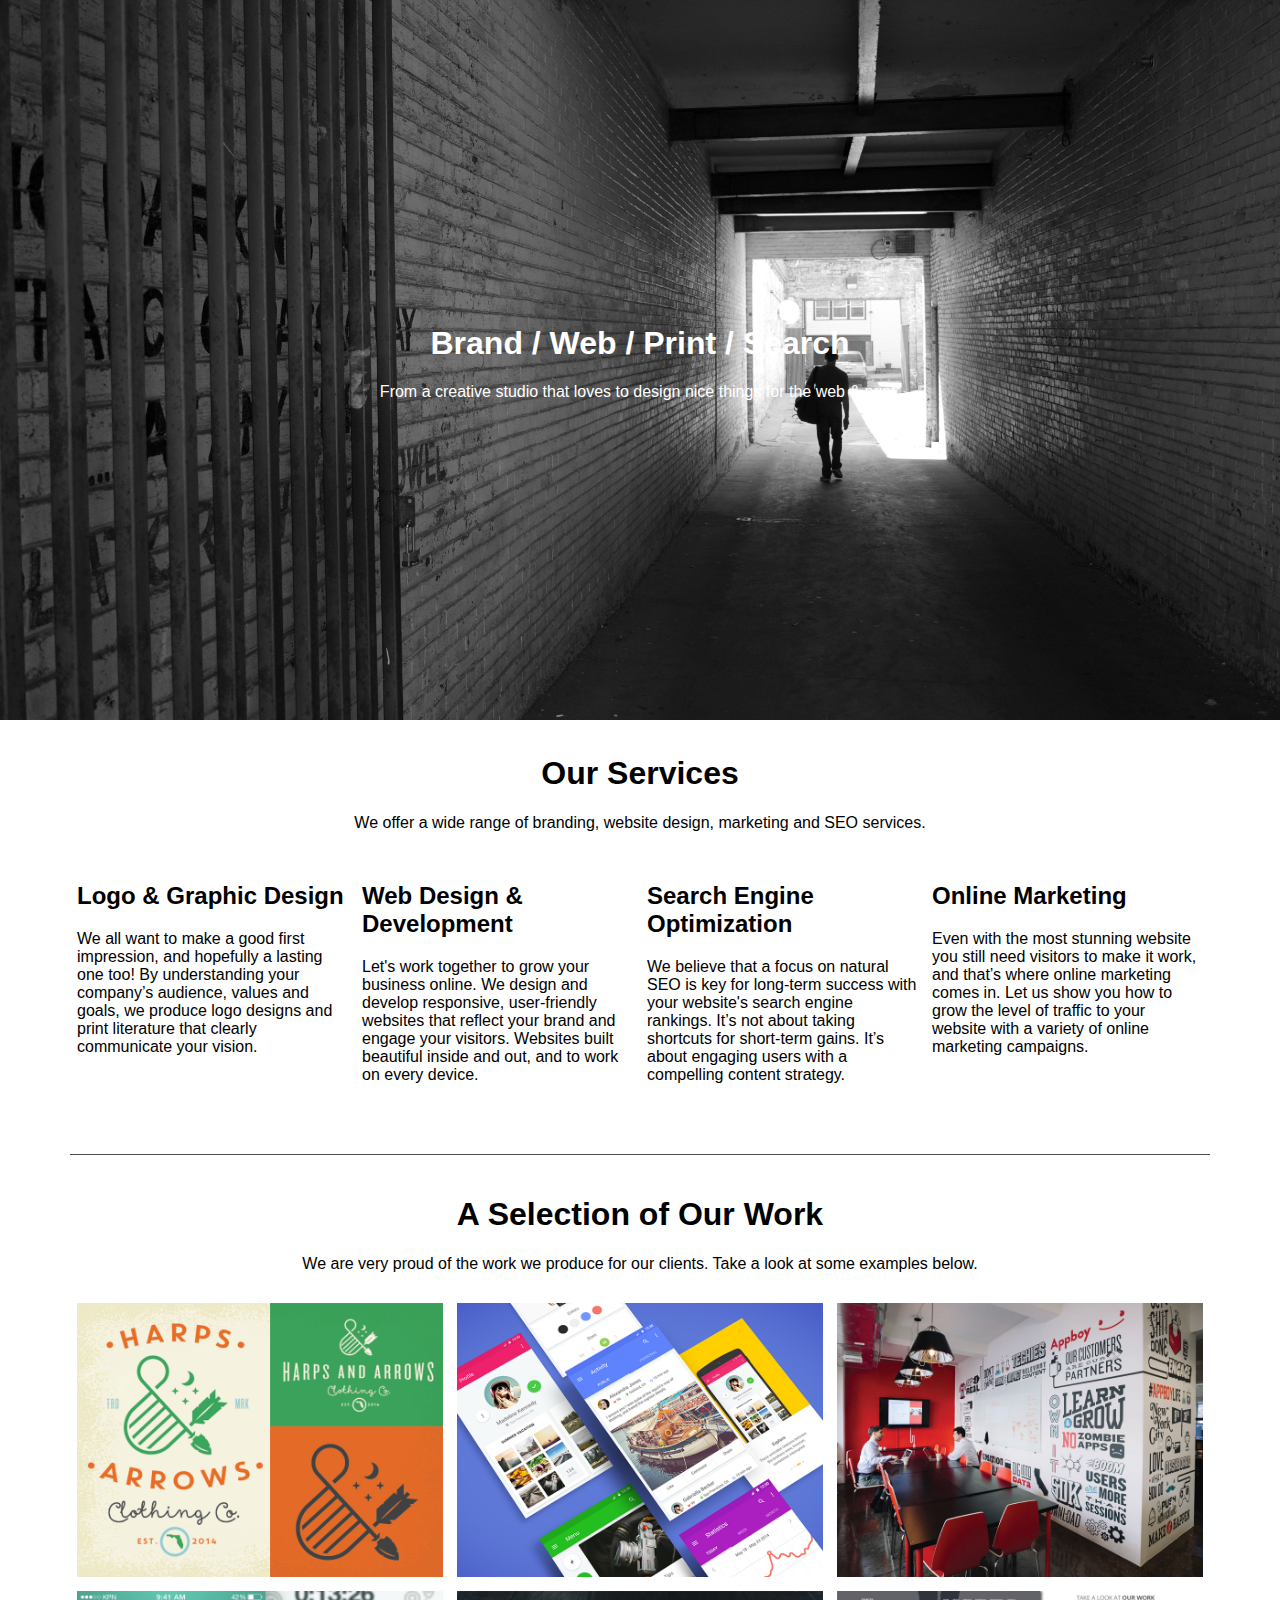
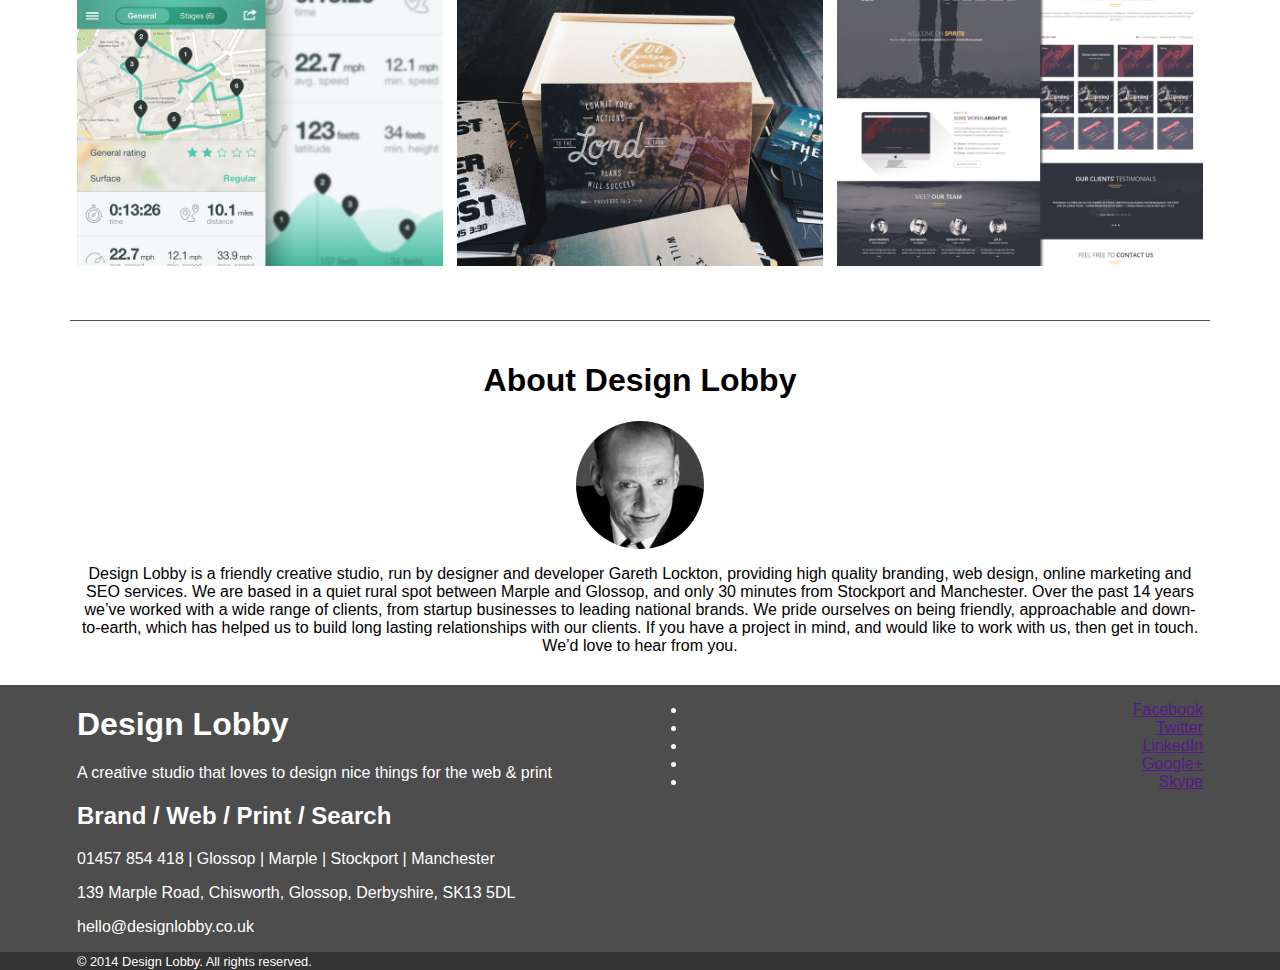
<file: index.html>
<!DOCTYPE html>
<html>
    
    <head>
        <meta charset="utf-8">
        <meta http-equiv="X-UA-Compatible" content="IE=edge">
        <title></title>
        <meta name="viewport" content="width=device-width, initial-scale=1">
        <link rel="stylesheet" href="css/main.css">
    </head>
    
    <body>
        
        <header role="banner" class="outer vcenter">
            <div class="row">
                <div class="col-12 banner-info">
                    <h1>Brand / Web / Print / Search</h1>
                    <p>From a creative studio that loves to design nice things for the web & print.</p>
                </div>
            </div>
        </header>
        <main role="main">
            <section class="row main-services">
                <div class="row">
                    <header class="col-12">
                        <h1>Our Services</h1>
                        <p>We offer a wide range of branding, website design, marketing and SEO services.</p>
                    </header>
                </div>
                
                <div class="col-3 equal-height">
                    <h2>Logo & Graphic Design</h2> 
                    <p>We all want to make a good first impression, and hopefully a lasting one too! By understanding your company’s audience, values and goals, we produce logo designs and print literature that clearly communicate your vision.</p>
                </div>
                <div class="col-3 equal-height">
                    <h2>Web Design & Development</h2>
                    <p>Let's work together to grow your business online. We design and develop responsive, user-friendly websites that reflect your brand and engage your visitors. Websites built beautiful inside and out, and to work on every device.</p>
                </div>
                <div class="col-3 equal-height">
                    <h2>Search Engine Optimization</h2>
                    <p>We believe that a focus on natural SEO is key for long-term success with your website's search engine rankings. It’s not about taking shortcuts for short-term gains. It’s about engaging users with a compelling content strategy.</p>
                </div>
                <div class="col-3 equal-height">
                    <h2>Online Marketing</h2>
                    <p>Even with the most stunning website you still need visitors to make it work, and that’s where online marketing comes in. Let us show you how to grow the level of traffic to your website with a variety of online marketing campaigns.</p>
                </div>
            </section>
            <section class="row main-work">
                <header class="row">
                    <div class="col-12">
                        <h1>A Selection of Our Work</h1>
                        <p>We are very proud of the work we produce for our clients. Take a look at some examples below.</p>
                    </div>
                </header>
                <ul class="row">
                    <li class="col-4"><img src="img/work-01.jpg"></li>
                    <li class="col-4"><img src="img/work-02.png"></li>
                    <li class="col-4"><img src="img/work-03.jpg"></li>
                    <li class="col-4"><img src="img/work-04.png"></li>
                    <li class="col-4"><img src="img/work-05.jpg"></li>
                    <li class="col-4"><img src="img/work-06.png"></li>
                </ul>
            </section>
            <section class="row main-about">
                <div class="col-12">
                    <h1>About Design Lobby</h1>
                    <img src="img/john-waters.jpg"/>
                    <p>Design Lobby is a friendly creative studio, run by designer and developer Gareth Lockton, providing high quality branding, web design, online marketing and SEO services. We are based in a quiet rural spot between Marple and Glossop, and only 30 minutes from Stockport and Manchester. Over the past 14 years we’ve worked with a wide range of clients, from startup businesses to leading national brands. We pride ourselves on being friendly, approachable and down-to-earth, which has helped us to build long lasting relationships with our clients. If you have a project in mind, and would like to work with us, then get in touch. We’d love to hear from you.</p>
                </div>
            </section>
            <footer role="contentinfo">
                <div class="outer no-bottom-gutter contentinfo-about-wrap">
                    <div class="row">
                        <div class="col-6">
                            <h1>Design Lobby</h1>
                            <p>A creative studio that loves to design nice things for the web & print</p>
                            <h2>Brand / Web / Print / Search</h2>
                            <p>01457 854 418 | Glossop | Marple | Stockport | Manchester</p>
                            <p>139 Marple Road, Chisworth, Glossop, Derbyshire, SK13 5DL</p>
                            <p>hello@designlobby.co.uk</p>
                        </div>
                        <div class="col-6 text-right contentinfo-social">
                            <ul>
                                <li><a href="">Facebook</a></li>
                                <li><a href="">Twitter</a></li>
                                <li><a href="">LinkedIn</a></li>
                                <li><a href="">Google+</a></li>
                                <li><a href="">Skype</a></li>
                            </ul>
                        </div>
                    </div>
                </div>
                <div class="outer no-bottom-gutter contentinfo-copyright-wrap">
                    <div class="row">
                        <div class="col-12">
                            <small>&copy; 2014 Design Lobby. All rights reserved.</small>
                        </div>
                    </div>
                </div>
            </footer>
        </main>
    
        <script src="//ajax.googleapis.com/ajax/libs/jquery/2.1.1/jquery.min.js"></script>
        <script>window.jQuery || document.write('<script src="js/vendor/jquery-2.1.1.min.js"><\/script>')</script>
        <script src="js/plugins.min.js"></script>
        <script src="js/main.min.js"></script>
        
    </body>
    
</html>
</file>
<file: css/main.css>
/*! normalize.css v3.0.1 | MIT License | git.io/normalize */html{font-family:sans-serif;-ms-text-size-adjust:100%;-webkit-text-size-adjust:100%}body{margin:0}article,aside,details,figcaption,figure,footer,header,hgroup,main,nav,section,summary{display:block}audio,canvas,progress,video{display:inline-block;vertical-align:baseline}audio:not([controls]){display:none;height:0}[hidden],template{display:none}a{background:transparent}a:active,a:hover{outline:0}abbr[title]{border-bottom:1px dotted}b,strong{font-weight:bold}dfn{font-style:italic}h1{font-size:2em;margin:0.67em 0}mark{background:#ff0;color:#000}small{font-size:80%}sub,sup{font-size:75%;line-height:0;position:relative;vertical-align:baseline}sup{top:-0.5em}sub{bottom:-0.25em}img{border:0}svg:not(:root){overflow:hidden}figure{margin:1em 40px}hr{-moz-box-sizing:content-box;-webkit-box-sizing:content-box;box-sizing:content-box;height:0}pre{overflow:auto}code,kbd,pre,samp{font-family:monospace, monospace;font-size:1em}button,input,optgroup,select,textarea{color:inherit;font:inherit;margin:0}button{overflow:visible}button,select{text-transform:none}button,html input[type="button"],input[type="reset"],input[type="submit"]{-webkit-appearance:button;cursor:pointer}button[disabled],html input[disabled]{cursor:default}button::-moz-focus-inner,input::-moz-focus-inner{border:0;padding:0}input{line-height:normal}input[type="checkbox"],input[type="radio"]{-webkit-box-sizing:border-box;-moz-box-sizing:border-box;box-sizing:border-box;padding:0}input[type="number"]::-webkit-inner-spin-button,input[type="number"]::-webkit-outer-spin-button{height:auto}input[type="search"]{-webkit-appearance:textfield;-moz-box-sizing:content-box;-webkit-box-sizing:content-box;box-sizing:content-box}input[type="search"]::-webkit-search-cancel-button,input[type="search"]::-webkit-search-decoration{-webkit-appearance:none}fieldset{border:1px solid #c0c0c0;margin:0 2px;padding:0.35em 0.625em 0.75em}legend{border:0;padding:0}textarea{overflow:auto}optgroup{font-weight:bold}table{border-collapse:collapse;border-spacing:0}td,th{padding:0}.row,.row-no-gutter{margin:0 auto;max-width:1140px;width:100%}.row:after,.row-no-gutter:after{content:"";display:table;clear:both}[class^="col-"]{float:left;margin-bottom:14px;width:100%}@media only screen and (min-width: 768px){.row [class^="col-"]{margin-left:7px;margin-right:7px}}
@media only screen and (min-width: 768px){.row .col-1{width:-webkit-calc(8.333333% - 14px);width:calc(8.333333% - 14px)}}
@media only screen and (min-width: 768px){.row .col-2{width:-webkit-calc(16.666666% - 14px);width:calc(16.666666% - 14px)}}
@media only screen and (min-width: 768px){.row .col-3{width:-webkit-calc(25% - 14px);width:calc(25% - 14px)}}
@media only screen and (min-width: 768px){.row .col-4{width:-webkit-calc(33.333333% - 14px);width:calc(33.333333% - 14px)}}
@media only screen and (min-width: 768px){.row .col-5{width:-webkit-calc(41.666666% - 14px);width:calc(41.666666% - 14px)}}
@media only screen and (min-width: 768px){.row .col-6{width:-webkit-calc(50% - 14px);width:calc(50% - 14px)}}
@media only screen and (min-width: 768px){.row .col-7{width:-webkit-calc(58.333333% - 14px);width:calc(58.333333% - 14px)}}
@media only screen and (min-width: 768px){.row .col-8{width:-webkit-calc(66.666666% - 14px);width:calc(66.666666% - 14px)}}
@media only screen and (min-width: 768px){.row .col-9{width:-webkit-calc(75% - 14px);width:calc(75% - 14px)}}
@media only screen and (min-width: 768px){.row .col-10{width:-webkit-calc(83.333333% - 14px);width:calc(83.333333% - 14px)}}
@media only screen and (min-width: 768px){.row .col-11{width:-webkit-calc(91.666666% - 14px);width:calc(91.666666% - 14px)}}
@media only screen and (min-width: 768px){.row .col-12{width:-webkit-calc(100% - 14px);width:calc(100% - 14px)}}
@media only screen and (min-width: 768px){.row-no-gutter{-webkit-box-sizing:border-box;-moz-box-sizing:border-box;box-sizing:border-box;padding-left:7px;padding-right:7px}}
@media only screen and (min-width: 768px){.row-no-gutter .col-1{width:8.3333333%}}
@media only screen and (min-width: 768px){.row-no-gutter .col-2{width:16.666666%}}
@media only screen and (min-width: 768px){.row-no-gutter .col-3{width:25%}}
@media only screen and (min-width: 768px){.row-no-gutter .col-4{width:33.333333%}}
@media only screen and (min-width: 768px){.row-no-gutter .col-5{width:41.666666%}}
@media only screen and (min-width: 768px){.row-no-gutter .col-6{width:50%}}
@media only screen and (min-width: 768px){.row-no-gutter .col-7{width:58.3333333%}}
@media only screen and (min-width: 768px){.row-no-gutter .col-8{width:66.666666%}}
@media only screen and (min-width: 768px){.row-no-gutter .col-9{width:75%}}
@media only screen and (min-width: 768px){.row-no-gutter .col-10{width:83.3333333%}}
@media only screen and (min-width: 768px){.row-no-gutter .col-11{width:91.666666%}}
@media only screen and (min-width: 768px){.row-no-gutter .col-12{width:100%}}
.no-bottom-gutter [class^="col-"]{margin-bottom:0}.outer{width:100%;margin-bottom:14px}.outer.no-bottom-gutter{margin-bottom:0}.outer .row:last-of-type [class^="col-"],.outer .row-no-gutter:last-of-type [class^="col-"]{margin-bottom:0}.shift-right{float:right}.row.padding [class^="col-"],.row-no-gutter.padding [class^="col-"],[class^="col-"].padding{-webkit-box-sizing:border-box;-moz-box-sizing:border-box;box-sizing:border-box;padding:6px}.vcenter{width:100%;height:100%;display:-webkit-box;-webkit-box-pack:center;-webkit-box-align:center;-moz-box-pack:center;-moz-box-align:center;display:-ms-box;-ms-box-pack:center;-ms-box-align:center;display:box;box-pack:center;box-align:center}.text-right{text-align:right}.fixed{position:fixed;width:100%}@media screen and (max-width: 768px){.row .fixed-nav{position:absolute;top:0}}.fixed-clear{padding-top:14px}nav[role=navigation]{clear:both;-webkit-transition:all 0.3s ease-out;transition:all 0.3s ease-out}.js nav[role=navigation]{max-height:0;overflow:hidden}nav[role=navigation].active{max-height:15em}nav[role=navigation] ul{margin:0;padding:0}nav[role=navigation] li{margin:0;padding:0}nav[role=navigation] li a{display:block}@media screen and (min-width: 768px){a.menu-link{display:none}.js nav[role=navigation]{max-height:none}nav[role=navigation] ul{border:0;margin:0}nav[role=navigation] li{display:inline-block}nav[role=navigation] li a{border:0}}.menu-wrap{-webkit-transition:all .3s linear;transition:all .3s linear}.menu-wrap-styles{background-color:rgba(0,0,0,0.85);height:100%;-webkit-transition:all .3s linear;transition:all .3s linear;width:100%}@media screen and (min-width: 768px){.menu-wrap-styles{background-color:transparent}}
img{height:auto;max-width:100%;vertical-align:bottom}header[role="banner"]{background:url("../img/banner-01.jpg") no-repeat center center;-webkit-background-size:cover;background-size:cover;height:80vh}.banner-info{color:#FFF;text-align:center}.main-services header,.main-work header,.main-about{text-align:center}.main-work ul{list-style-type:none;margin:0;padding:0}.main-about img{border-radius:50%;height:auto;width:10vw}@media only screen and (max-width: 768px){.main-about img{width:35vw}}
.contentinfo-about-wrap{background-color:#4d4d4d;color:#fff}.contentinfo-copyright-wrap{background-color:#343434;color:#fff}.main-work,.main-about{border-top:1px solid #4d4d4d;margin-top:40px;padding-top:20px}
</file>
